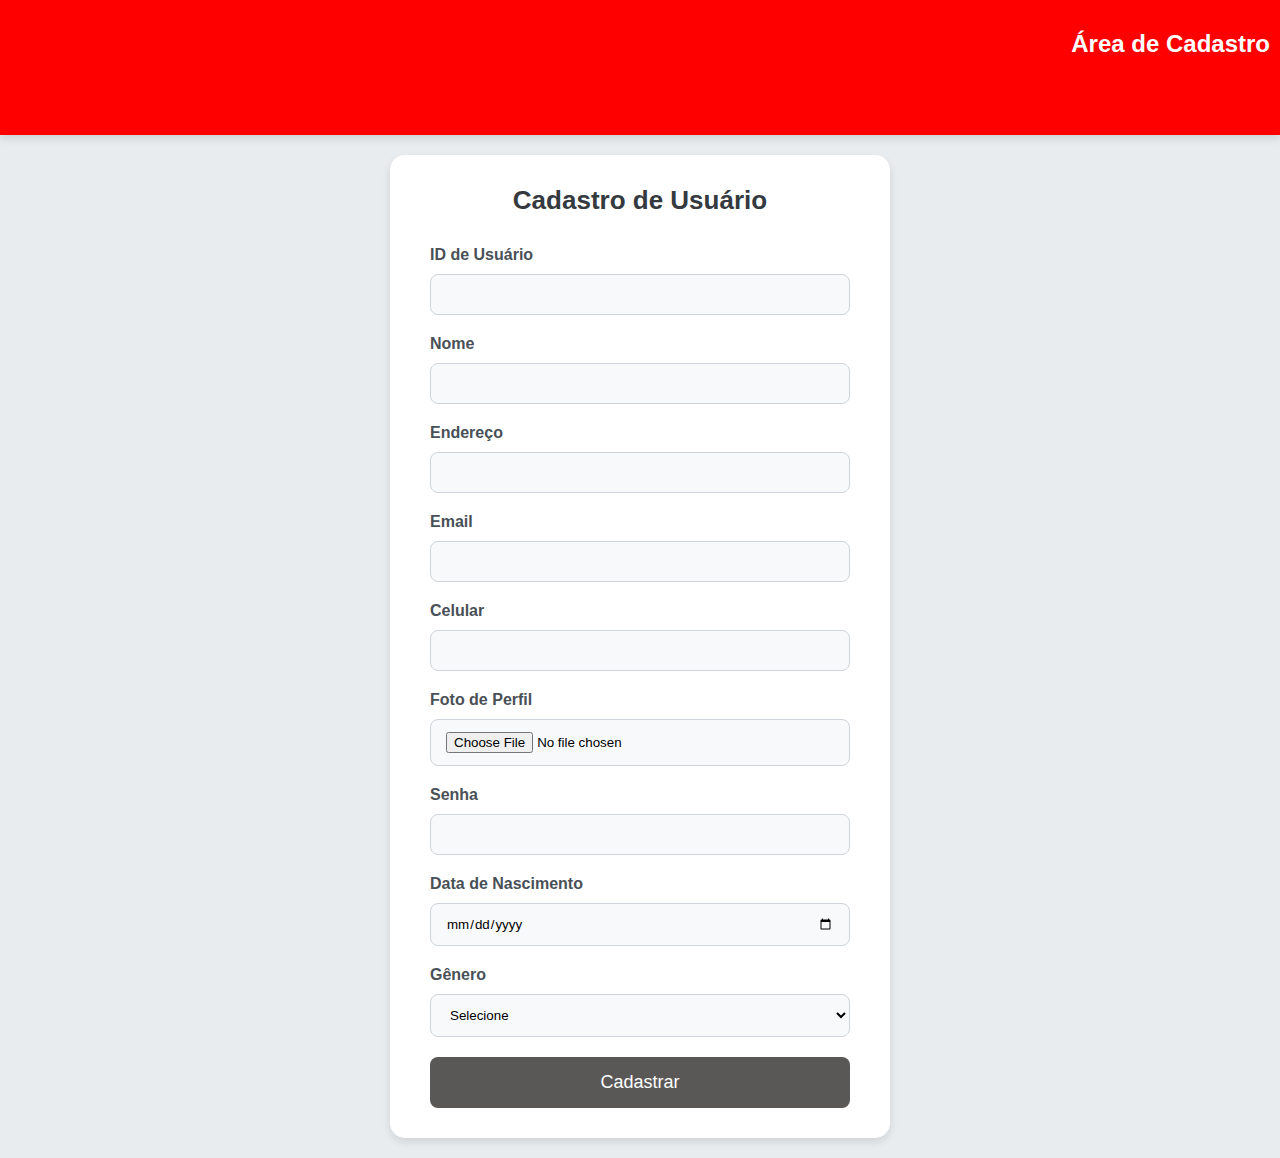
<file: Sprint - WebDev - Página de Cadastro/index.html>
<!DOCTYPE html>
<html lang="pt-BR">
<head>
    <meta charset="UTF-8">
    <meta name="viewport" content="width=device-width, initial-scale=1.0">
    <title>Cadastro de Usuário</title>
    <link rel="stylesheet" href="styles.css">
</head>
<body>
    <header>
        <h3>Área de Cadastro</h3>
    </header>
    <div class="container">
        <h1>Cadastro de Usuário</h1>
        <form id="registration-form">
            <div class="form-group">
                <label for="username">ID de Usuário</label>
                <input type="text" id="username" name="username">
                <div id="error-message-username"></div>
            </div>
            <div class="form-group">
                <label for="name">Nome</label>  
                <input type="text" id="name" name="name">
                <div id="error-message-name"></div>
            </div>
            <div class="form-group">
                <label for="address">Endereço</label>
                <input type="text" id="address" name="address">
            </div>
            <div class="form-group">
                <label for="email">Email</label>
                <input type="email" id="email" name="email">
            </div>
            <div class="form-group">
                <label for="phone">Celular</label>
                <input type="tel" id="phone" name="phone">
            </div>
            <div class="form-group">
                <label for="profile-pic">Foto de Perfil</label>
                <input type="file" id="profile-pic" name="profile-pic" accept="image/*">
            </div>
            <div class="form-group">
                <label for="password">Senha</label>
                <input type="password" id="password" name="password">
            </div>
            <div class="form-group">
                <label for="dob">Data de Nascimento</label>
                <input type="date" id="dob" name="dob">
            </div>
            <div class="form-group">
                <label for="gender">Gênero</label>
                <select id="gender" name="gender">
                    <option value="">Selecione</option>
                    <option value="male">Masculino</option>
                    <option value="female">Feminino</option>
                    <option value="other">Outro</option>
                </select>
            </div>
            <button type="submit" id = "btn_cadastrar" >Cadastrar</button>
        </form>
    </div>
    <script src="script.js"></script>
</body>
</html>
</file>
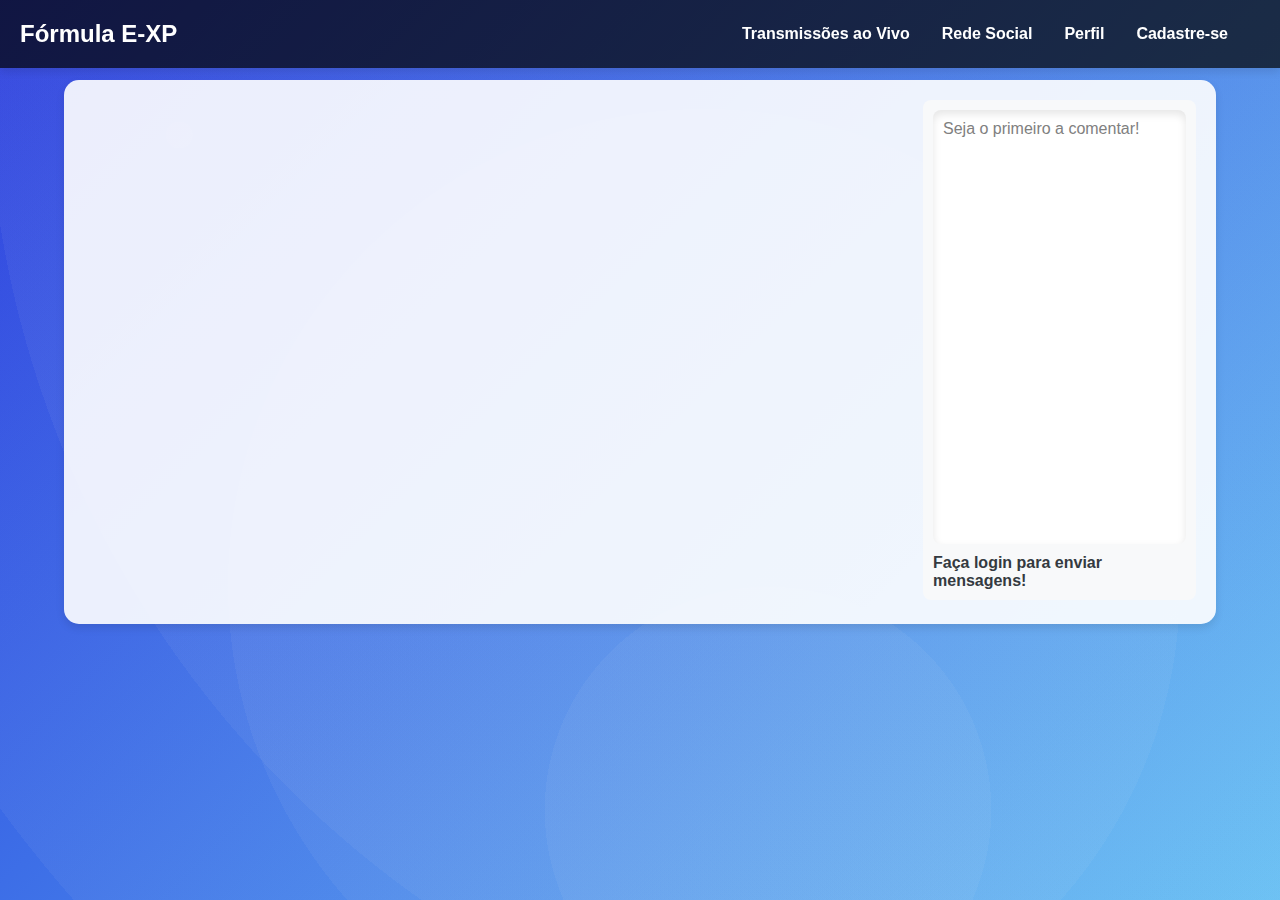
<file: html/live-page.html>
<!DOCTYPE html>
<html lang="pt-BR">
<head>
    <meta charset="UTF-8">
    <meta name="viewport" content="width=device-width, initial-scale=1.0">
    <title>Transmissão ao Vivo - Fórmula E</title>
    <link rel="stylesheet" href="/css/styles-live.css">
    <link rel="stylesheet" href="https://cdnjs.cloudflare.com/ajax/libs/font-awesome/6.0.0-beta3/css/all.min.css">
</head>
<body>
    <header>
        <h1>Fórmula E-XP</h1>
        <nav>
            <ul id="secoes">
                <li><a href="live-page.html">Transmissões ao Vivo</a></li>
                <li><a href="social-page.html">Rede Social</a></li>
                <li><a href="profile-page.html">Perfil</a></li>
                <li><a href="register-page.html">Cadastre-se</a></li>
            </ul>
        </nav>
    </header>
    <div class="container">
        <div class="video-section">
            <iframe id="live-video" width="560" height="315" src="https://www.youtube.com/embed/ZUTiqPcJMj8?si=ayVU-67JBIF1hvUY&controls=0&autoplay=1&mute=1&start=99" title="YouTube video player" frameborder="0" allow="accelerometer; autoplay; clipboard-write; encrypted-media; gyroscope; picture-in-picture; web-share" referrerpolicy="strict-origin-when-cross-origin" allowfullscreen></iframe>
        </div>
        <div class="chat-section">
            <div class="chat-box">
                <div id="chat-messages">
                </div>
                <form id="chat-form">
                    <input type="text" id="chat-input" placeholder="Digite sua mensagem...">
                    <button type="submit" id="chat-send">Enviar</button>
                </form>
            </div>
        </div>
    </div>
    <script src="/script/script-live.js"></script>
</body>
</html>
</file>
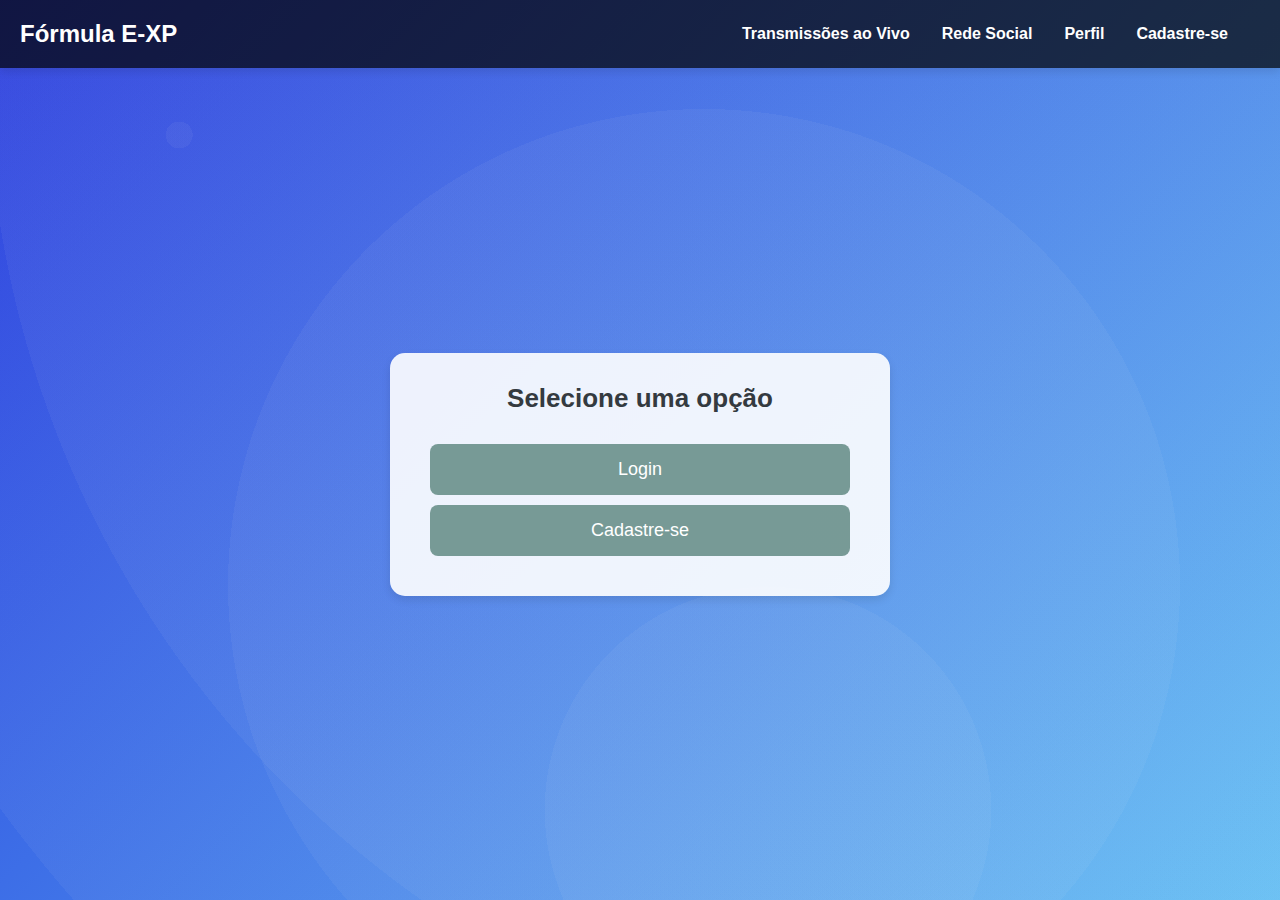
<file: html/register-page.html>
<!DOCTYPE html>
<html lang="pt-BR">
<head>
    <meta charset="UTF-8">
    <meta name="viewport" content="width=device-width, initial-scale=1.0">
    <title>Cadastro de Usuário</title>
    <link rel="stylesheet" href="/css/styles-register.css">
</head>
<body>
    <header>
        <h1>Fórmula E-XP</h1>
        <nav>
            <ul id="secoes">
                <li><a href="live-page.html">Transmissões ao Vivo</a></li>
                <li><a href="social-page.html">Rede Social</a></li>
                <li><a href="profile-page.html">Perfil</a></li>
                <li><a href="register-page.html">Cadastre-se</a></li>
            </ul>
        </nav>
    </header>
    <div class="container">
        <h3>Selecione uma opção</h3>
        <form id="registration-form">
            <div class="form-group" id="campo1">
                <label for="username">ID de Usuário</label>
                <input type="text" id="username" name="username">
                <div id="error-message-username"></div>
            </div>
            <div class="form-group" id="campo2">
                <label for="name">Nome</label>  
                <input type="text" id="name" name="name">
                <div id="error-message-name"></div>
            </div>
            <div class="form-group" id="campo3">
                <label for="address">Região</label>
                <select id="regiao" name="estado">
                    <option value="">Selecione</option>
                    <option id="acre">Acre</option>
                    <option id="alagoas">Alagoas</option>
                    <option id="amapa">Amapá</option>
                    <option id="amazonas">Amazonas</option>
                    <option id="bahia">Bahia</option>
                    <option id="ceara">Ceará</option>
                    <option id="distrito-federal">Distrito Federal</option>
                    <option id="espirito-santo">Espírito Santo</option>
                    <option id="goias">Goiás</option>
                    <option id="maranhao">Maranhão</option>
                    <option id="mato-grosso">Mato Grosso</option>
                    <option id="mato-grosso-do-sul">Mato Grosso do Sul</option>
                    <option id="minas-gerais">Minas Gerais</option>
                    <option id="para">Pará</option>
                    <option id="paraiba">Paraíba</option>
                    <option id="parana">Paraná</option>
                    <option id="pernambuco">Pernambuco</option>
                    <option id="piaui">Piauí</option>
                    <option id="rio-de-janeiro">Rio de Janeiro</option>
                    <option id="rio-grande-do-norte">Rio Grande do Norte</option>
                    <option id="rio-grande-do-sul">Rio Grande do Sul</option>
                    <option id="rondonia">Rondônia</option>
                    <option id="roraima">Roraima</option>
                    <option id="santa-catarina">Santa Catarina</option>
                    <option id="sao-paulo">São Paulo</option>
                    <option id="sergipe">Sergipe</option>
                    <option id="tocantins">Tocantins</option>
                </select>
                <div id="error-message-regiao"></div>
            </div>
            <div class="form-group" id="campo4">
                <label for="email">Email</label>
                <input type="email" id="email" name="email">
                <div id = "error-message-email"></div>
            </div>
            <div class="form-group" id="campo5">
                <label for="phone" id="phone-title">Celular</label>
                <input type="number" id="phone" name="phone">
                <div id = "error-message-phone"></div>
            </div>
            <div class="form-group" id="campo6">
                <label for="profile-pic">Foto de Perfil (URL)</label>
                <input type="url" id="profile-pic" name="profile-pic" accept="image/*">
                <div id="error-message-foto"></div>
            </div>
            <div class="form-group" id="campo7">
                <label for="password">Senha</label>
                <input type="text" id="password" name="password">
                <div id="error-message-password"></div>
            </div>

            <div class="form-group" id="campo8">
                <label for="password">Confirmar senha</label>
                <input type="text" id="password-confirm" name="password-confirm">
                <div id="error-message-password-confirm"></div>
            </div>
            <div class="form-group" id="campo9">
                <label for="dob" id="birthday-title">Data de Nascimento</label>
                <input type="date" id="birthday" name="birthday">
                <div id="error-message-birthday"></div>
            </div>
            <div class="form-group" id="campo10">
                <label for="gender">Gênero</label>
                <select id="gender" name="gender">
                    <option value="">Selecione</option>
                    <option value="male">Masculino</option>
                    <option value="female">Feminino</option>
                    <option value="other">Outro</option>
                </select>
                <div id="error-message-gender"></div>
            </div>
        </form>
        <section class="buttons">
            <div class="button-container">
                <button type="submit" id="btn-login">Login</button>
            </div>
            <div class="button-container">
                <button type="submit" id="btnCadastreSe">Cadastre-se</button>
            </div>
            <div class="button-container">
                <button type="submit" id="btn-cadastrar">Cadastrar</button>
            </div>
            <div class="button-container">
                <button type="submit" id="btn-voltar" class="hidden" onclick="voltarLoginPage()">Voltar</button>
            </div>
        </section>
    </div>
    <script src="/script/script-register.js"></script>
</body>
</html>
</file>
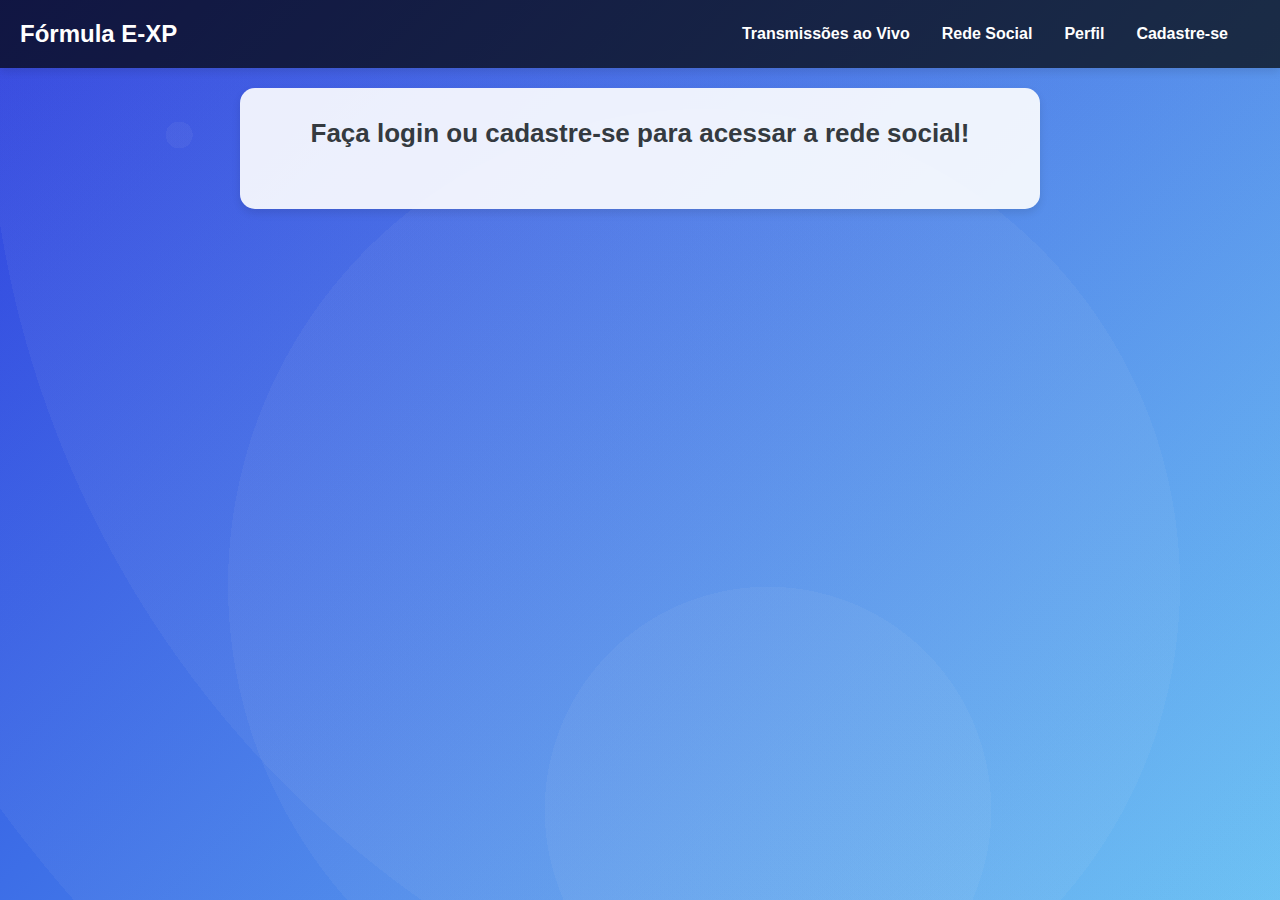
<file: html/social-page.html>
<!DOCTYPE html>
<html lang="pt-BR">
<head>
    <meta charset="UTF-8">
    <meta name="viewport" content="width=device-width, initial-scale=1.0">
    <title>Social Media</title>
    <link rel="stylesheet" href="/css/styles-social.css">
    <link rel="stylesheet" href="https://cdnjs.cloudflare.com/ajax/libs/font-awesome/6.0.0-beta3/css/all.min.css">
</head>
<body>
    <header>
        <h1>Fórmula E-XP</h1>
        <nav>
            <ul id="secoes">
                <li><a href="live-page.html">Transmissões ao Vivo</a></li>
                <li><a href="social-page.html">Rede Social</a></li>
                <li><a href="profile-page.html">Perfil</a></li>
                <li><a href="register-page.html">Cadastre-se</a></li>
            </ul>
        </nav>
    </header>
    <div class="container" id="container">
        <h3>Criar Novo Post</h3>
        <form id="new-post-form">
            <div class="form-group">
                <label for="message">Mensagem:</label>
                <textarea id="message" name="message" rows="6" required></textarea>
            </div>
            <div class="form-group">
                <label for="photo">Foto:</label>
                <input type="url" id="photo" name="profile-pic">
            </div>
            <div class="button-container">
                <button id="btnPost" type="submit">Postar</button>
            </div>
        </form>
        <div id="posts">
            <h3>Publicações</h3>
            <div class="post">
            </div>
        </div>
    </div>
    <script src="/script/script-social.js"></script>
</body>
</html>
</file>
<file: Sprint - WebDev - Página de Cadastro/styles.css>
* {
    margin: 0;
    padding: 0;
    box-sizing: border-box;
    font-family: 'Segoe UI', Tahoma, Geneva, Verdana, sans-serif;
}

body {
    background-color: #e9ecef;
    display: flex;
    flex-direction: column;
    align-items: center;
    justify-content: center;
    min-height: 100vh;
    padding: 0px 0px 20px 0px;
}

header {
    background-color: red ;
    width: 100%;
    height: 15vh;
    padding: 20px 0;
    text-align: center;
    color: white;
    margin-bottom: 20px;
    box-shadow: 0 4px 8px rgba(0, 0, 0, 0.1);
}

header h3 {
    display: flex;
    justify-content: right;
    font-size: 24px;
    margin: 10px;
}

.container {
    background-color: #ffffff;
    padding: 30px 40px;
    border-radius: 15px;
    box-shadow: 0 4px 8px rgba(0, 0, 0, 0.1);
    width: 100%;
    max-width: 500px;
}

h1 {
    margin-bottom: 30px;
    text-align: center;
    color: #343a40;
    font-size: 26px;
}

.form-group {
    margin-bottom: 20px;
}

.form-group label {
    display: block;
    margin-bottom: 10px;
    font-weight: bold;
    color: #495057;
}

.form-group input,
.form-group select {
    width: 100%;
    padding: 12px 15px;
    border: 1px solid #ced4da;
    border-radius: 8px;
    background-color: #f8f9fa;
    transition: background-color 0.3s, border-color 0.3s;
}

.form-group input:focus,
.form-group select:focus {
    background-color: #ffffff;
    border-color: #007bff;
}

button {
    width: 100%;
    padding: 15px;
    background-color: #434040e0;
    color: #ffffff;
    border: none;
    border-radius: 8px;
    cursor: pointer;
    font-size: 18px;
    transition: background-color 0.3s, transform 0.2s;
}

button:hover {
    background-color: #b30f00;
    transform: scale(1.02);
}

button:active {
    background-color: #004494;
    transform: scale(1);

}

#error-message{
  color: red;
  font-size: 12px;
  
}
</file>
<file: css/styles-register.css>
* {
    margin: 0;
    padding: 0;
    box-sizing: border-box;
    font-family: 'Segoe UI', Tahoma, Geneva, Verdana, sans-serif;
}

body {
    background-image: radial-gradient(circle at 85% 1%, hsla(190,0%,93%,0.05) 0%, hsla(190,0%,93%,0.05) 96%,transparent 96%, transparent 100%),radial-gradient(circle at 14% 15%, hsla(190,0%,93%,0.05) 0%, hsla(190,0%,93%,0.05) 1%,transparent 1%, transparent 100%),radial-gradient(circle at 60% 90%, hsla(190,0%,93%,0.05) 0%, hsla(190,0%,93%,0.05) 20%,transparent 20%, transparent 100%),radial-gradient(circle at 79% 7%, hsla(190,0%,93%,0.05) 0%, hsla(190,0%,93%,0.05) 78%,transparent 78%, transparent 100%),radial-gradient(circle at 55% 65%, hsla(190,0%,93%,0.05) 0%, hsla(190,0%,93%,0.05) 52%,transparent 52%, transparent 100%),linear-gradient(135deg, rgb(37, 56, 222),rgb(96, 189, 244));
    background-size: cover;
    background-attachment: fixed;
    background-position: center;
    display: flex;
    flex-direction: column;
    align-items: center;
    justify-content: center;
    min-height: 100vh;
    padding: 0px 0px 20px 0px;
    color: white;
}

header {
    display: flex;
    justify-content: space-between;
    align-items: center;
    width: 100%;
    padding: 20px;
    background-color: rgba(0, 0, 0, 0.7);
    color: white;
    box-shadow: 0 4px 8px rgba(0, 0, 0, 0.1);
}
.hidden{
    display: none;
}

.nothidden{
    display: block;
}

header h1 {
    font-size: 24px;
}

nav ul {
    display: flex;
    list-style: none;
    margin: 0;
    padding: 0;
}

nav ul li {
    margin-right: 2rem;
}

nav ul li a {
    color: white;
    text-decoration: none;
    font-weight: bold;
}

nav ul li a:hover {
    text-decoration: underline;
}

.container {
    background-color: rgba(255, 255, 255, 0.9);
    padding: 30px 40px;
    border-radius: 15px;
    box-shadow: 0 4px 8px rgba(0, 0, 0, 0.1);
    width: 100%;
    max-width: 500px;
    margin-bottom: auto;
    margin-top: auto;
    color: #343a40;
}

h3 {
    margin-bottom: 30px;
    text-align: center;
    font-size: 26px;
}

#registration-form {
    display: none;
}

.form-group {
    margin-bottom: 20px;
}

.form-group label {
    display: block;
    margin-bottom: 10px;
    font-weight: bold;
}

.form-group input,
.form-group select {
    width: 100%;
    padding: 12px 15px;
    border: 1px solid #ced4da;
    border-radius: 8px;
    background-color: #f8f9fa;
    transition: background-color 0.3s, border-color 0.3s;
}

.form-group input:focus,
.form-group select:focus {
    background-color: #ffffff;
    border-color: #007bff;
}

.button-container {
    position: relative;
    width: 100%;
    margin: 10px 0;
}

button {
    width: 100%;
    padding: 15px;
    background-color: #678d88e0;
    color: #ffffff;
    border: none;
    border-radius: 8px;
    cursor: pointer;
    font-size: 18px;
    transition: background-color 0.3s, transform 0.2s;
}

button:hover {
    background-color: #117197;
    transform: scale(1.02);
}

#btn-cadastrar {
    display: none;
}

button:active {
    background-color: #004494;
    transform: scale(1);
}

.descricao-opcoes {
    display: none;
    position: absolute;
    top: 50%;
    left: 110%;
    transform: translateY(-50%);
    background-color: #343a40;
    color: #ffffff;
    padding: 10px;
    border-radius: 8px;
    white-space: nowrap;
    z-index: 1;
}

.button-container:hover .descricao-opcoes {
    display: block;
}
</file>
<file: css/styles-social.css>
* {
    margin: 0;
    padding: 0;
    box-sizing: border-box;
    font-family: 'Segoe UI', Tahoma, Geneva, Verdana, sans-serif;
}

body {
    background-image: radial-gradient(circle at 85% 1%, hsla(190,0%,93%,0.05) 0%, hsla(190,0%,93%,0.05) 96%,transparent 96%, transparent 100%),radial-gradient(circle at 14% 15%, hsla(190,0%,93%,0.05) 0%, hsla(190,0%,93%,0.05) 1%,transparent 1%, transparent 100%),radial-gradient(circle at 60% 90%, hsla(190,0%,93%,0.05) 0%, hsla(190,0%,93%,0.05) 20%,transparent 20%, transparent 100%),radial-gradient(circle at 79% 7%, hsla(190,0%,93%,0.05) 0%, hsla(190,0%,93%,0.05) 78%,transparent 78%, transparent 100%),radial-gradient(circle at 55% 65%, hsla(190,0%,93%,0.05) 0%, hsla(190,0%,93%,0.05) 52%,transparent 52%, transparent 100%),linear-gradient(135deg, rgb(37, 56, 222),rgb(96, 189, 244));
    background-size: cover;
    background-attachment: fixed;
    background-position: center;
    display: flex;
    flex-direction: column;
    align-items: center;
    justify-content: center;
    min-height: 100vh;
    padding: 0px 0px 20px 0px;
    color: white;
}

header {
    display: flex;
    justify-content: space-between;
    align-items: center;
    width: 100%;
    padding: 20px;
    background-color: rgba(0, 0, 0, 0.7);
    color: white;
    box-shadow: 0 4px 8px rgba(0, 0, 0, 0.1);
}

header h1 {
    font-size: 24px;
}

nav ul {
    display: flex;
    list-style: none;
    margin: 0;
    padding: 0;
}

nav ul li {
    margin-right: 2rem;
}

nav ul li a {
    color: white;
    text-decoration: none;
    font-weight: bold;
}

nav ul li a:hover {
    text-decoration: underline;
}

.container {
    background-color: rgba(255, 255, 255, 0.9);
    padding: 30px 40px;
    border-radius: 15px;
    box-shadow: 0 4px 8px rgba(0, 0, 0, 0.1);
    width: 90%;
    max-width: 800px;
    margin-bottom: auto;
    margin-top: 20px;
    color: #343a40;
}

h3 {
    margin-bottom: 30px;
    text-align: center;
    font-size: 26px;
}

.form-group {
    margin-bottom: 20px;
}

.form-group label {
    display: block;
    margin-bottom: 5px;
    font-weight: bold;
}

.form-group textarea,
.form-group input[type="file"] {
    width: 100%;
    padding: 10px;
    border: 1px solid #ccc;
    border-radius: 5px;
    font-size: 16px;
}

.button-container {
    position: relative;
    width: 100%;
    margin: 10px 0;
}

button {
    width: 100%;
    padding: 15px;
    background-color: #678d88e0;
    color: #ffffff;
    border: none;
    border-radius: 8px;
    cursor: pointer;
    font-size: 18px;
    transition: background-color 0.3s, transform 0.2s;
}

button:hover {
    background-color: #117197;
    transform: scale(1.02);
}

button:active {
    background-color: #004494;
    transform: scale(1);
}

#posts {
    margin-top: 40px;
}

.post {
    background-color: #ffffff;
    border-radius: 10px;
    padding: 20px;
    box-shadow: 0 4px 8px rgba(0, 0, 0, 0.1);
    margin-bottom: 20px;
    color: #343a40;
}

.post-content img {
    width: 100%;
    border-radius: 10px;
    margin-top: 10px;
}

.delete-button {
    background: none;
    border: none;
    color: #ff0000;
    cursor: pointer;
    font-size: 16px;
    padding: 0;
}

.delete-button i {
    pointer-events: none;
}
</file>
<file: css/styles-live.css>
/* styles-live.css */
/* Reseta as margens e paddings de todos os elementos e configura o box-sizing */
* {
    margin: 0;
    padding: 0;
    box-sizing: border-box;
    font-family: 'Segoe UI', Tahoma, Geneva, Verdana, sans-serif;
}

/* Define o estilo básico do corpo da página */
body {
    /* Define a imagem de fundo e suas propriedades */
    background-image: radial-gradient(circle at 85% 1%, hsla(190,0%,93%,0.05) 0%, hsla(190,0%,93%,0.05) 96%,transparent 96%, transparent 100%),
                      radial-gradient(circle at 14% 15%, hsla(190,0%,93%,0.05) 0%, hsla(190,0%,93%,0.05) 1%,transparent 1%, transparent 100%),
                      radial-gradient(circle at 60% 90%, hsla(190,0%,93%,0.05) 0%, hsla(190,0%,93%,0.05) 20%,transparent 20%, transparent 100%),
                      radial-gradient(circle at 79% 7%, hsla(190,0%,93%,0.05) 0%, hsla(190,0%,93%,0.05) 78%,transparent 78%, transparent 100%),
                      radial-gradient(circle at 55% 65%, hsla(190,0%,93%,0.05) 0%, hsla(190,0%,93%,0.05) 52%,transparent 52%, transparent 100%),
                      linear-gradient(135deg, rgb(37, 56, 222),rgb(96, 189, 244));
    background-size: cover; /* Faz com que a imagem cubra toda a área */
    background-attachment: fixed; /* Faz a imagem de fundo ficar fixa ao rolar a página */
    background-position: center; /* Centraliza a imagem de fundo */
    display: flex; /* Define o layout flex para o corpo */
    flex-direction: column; /* Define a direção dos itens flexíveis como coluna */
    align-items: center; /* Centraliza os itens horizontalmente */
    min-height: 100vh; /* Define a altura mínima como 100% da altura da tela */
    padding-top: 60px; /* Espaço para o cabeçalho fixo */
    color: white; /* Define a cor do texto como branco */
}

/* Estilo do cabeçalho */
header {
    position: fixed; /* Faz o cabeçalho fixo no topo da página */
    top: 0; /* Alinha o cabeçalho ao topo */
    width: 100%; /* Faz o cabeçalho ocupar 100% da largura da tela */
    display: flex; /* Define o layout flex para o cabeçalho */
    justify-content: space-between; /* Distribui o espaço uniformemente entre os itens */
    align-items: center; /* Alinha os itens no centro verticalmente */
    padding: 20px; /* Adiciona espaçamento interno ao cabeçalho */
    background-color: rgba(0, 0, 0, 0.7); /* Define a cor de fundo com transparência */
    color: white; /* Define a cor do texto como branco */
    box-shadow: 0 4px 8px rgba(0, 0, 0, 0.1); /* Adiciona uma sombra ao cabeçalho */
    z-index: 1000; /* Garante que o cabeçalho fique acima de outros elementos */
}

/* Estilo do título no cabeçalho */
header h1 {
    font-size: 24px; /* Define o tamanho da fonte do título */
}

/* Estilo da lista de navegação */
nav ul {
    display: flex; /* Define o layout flex para a lista */
    list-style: none; /* Remove os marcadores da lista */
    margin: 0; /* Remove a margem da lista */
    padding: 0; /* Remove o padding da lista */
}

/* Estilo dos itens da lista de navegação */
nav ul li {
    margin-right: 2rem; /* Adiciona espaçamento à direita dos itens */
}

/* Estilo dos links de navegação */
nav ul li a {
    color: white; /* Define a cor do texto dos links como branco */
    text-decoration: none; /* Remove a decoração (sublinhado) dos links */
    font-weight: bold; /* Define a fonte dos links como negrito */
}

/* Estilo ao passar o mouse sobre os links de navegação */
nav ul li a:hover {
    text-decoration: underline; /* Adiciona sublinhado aos links ao passar o mouse */
}

/* Estilo do container principal */
.container {
    display: flex; /* Define o layout flex para o container */
    flex-direction: row; /* Define a direção dos itens flexíveis como linha */
    justify-content: center; /* Centraliza os itens horizontalmente */
    align-items: flex-start; /* Alinha os itens ao topo verticalmente */
    background-color: rgba(255, 255, 255, 0.9); /* Define a cor de fundo com transparência */
    padding: 20px; /* Adiciona espaçamento interno ao container */
    border-radius: 15px; /* Adiciona cantos arredondados ao container */
    box-shadow: 0 4px 8px rgba(0, 0, 0, 0.1); /* Adiciona uma sombra ao container */
    width: 90%; /* Define a largura como 90% do container */
    max-width: 1200px; /* Define a largura máxima como 1200px */
    margin-top: 20px; /* Adiciona margem superior ao container */
    color: #343a40; /* Define a cor do texto */
}

/* Estilo da seção do vídeo */
.video-section {
    flex: 3; /* Define o tamanho flexível da seção */
    margin-right: 20px; /* Adiciona margem à direita */
}

/* Estilo do iframe do vídeo */
#live-video {
    width: 100%; /* Define a largura do vídeo como 100% da seção */
    height: 500px; /* Define a altura do vídeo */
    border-radius: 8px; /* Adiciona cantos arredondados ao vídeo */
}

/* Estilo da seção do chat */
.chat-section {
    flex: 1; /* Define o tamanho flexível da seção */
    display: flex; /* Define o layout flex para a seção */
    flex-direction: column; /* Define a direção dos itens flexíveis como coluna */
}

/* Estilo da caixa do chat */
.chat-box {
    display: flex; /* Define o layout flex para a caixa */
    flex-direction: column; /* Define a direção dos itens flexíveis como coluna */
    background-color: #f8f9fa; /* Define a cor de fundo da caixa */
    border-radius: 8px; /* Adiciona cantos arredondados à caixa */
    padding: 10px; /* Adiciona espaçamento interno à caixa */
    height: 500px; /* Define a altura da caixa */
}

/* Estilo da área de mensagens do chat */
#chat-messages {
    flex: 1; /* Define o tamanho flexível da área de mensagens */
    overflow-y: auto; /* Adiciona rolagem vertical */
    margin-bottom: 10px; /* Adiciona margem inferior */
    background-color: #ffffff; /* Define a cor de fundo da área de mensagens */
    border-radius: 8px; /* Adiciona cantos arredondados à área de mensagens */
    padding: 10px; /* Adiciona espaçamento interno à área de mensagens */
    box-shadow: inset 0 4px 8px rgba(0, 0, 0, 0.1); /* Adiciona uma sombra interna à área de mensagens */
}

/* Estilo das mensagens individuais no chat */
.chat-message {
    display: flex;
    justify-content: space-between;
    align-items: center;
    margin-bottom: 10px;
    padding: 5px;
    border-bottom: 1px solid #ccc;
}

/* Estilo do botão de deletar */
.delete-button {
    background: none;
    border: none;
    color: #ff0000;
    cursor: pointer;
    font-size: 16px;
    padding: 0;
}

.delete-button i {
    pointer-events: none;
}

/* Estilo do formulário do chat */
#chat-form {
    display: flex; /* Define o layout flex para o formulário */
}

/* Estilo do campo de entrada de texto do chat */
#chat-input {
    flex: 1; /* Define o tamanho flexível do campo */
    padding: 10px; /* Adiciona espaçamento interno ao campo */
    border: 1px solid #ced4da; /* Define a borda do campo */
    border-radius: 8px 0 0 8px; /* Adiciona cantos arredondados ao campo */
    font-size: 16px; /* Define o tamanho da fonte do campo */
}

/* Estilo do botão de envio do chat */
#chat-send {
    padding: 10px 20px; /* Adiciona espaçamento interno ao botão */
    background-color: #678d88e0; /* Define a cor de fundo do botão */
    color: #ffffff; /* Define a cor do texto do botão */
    border: none; /* Remove a borda do botão */
    border-radius: 0 8px 8px 0; /* Adiciona cantos arredondados ao botão */
    cursor: pointer; /* Muda o cursor para um ponteiro ao passar sobre o botão */
    font-size: 16px; /* Define o tamanho da fonte do botão */
    transition: background-color 0.3s, transform 0.2s; /* Adiciona transições para a cor de fundo e a transformação */
}
</file>
